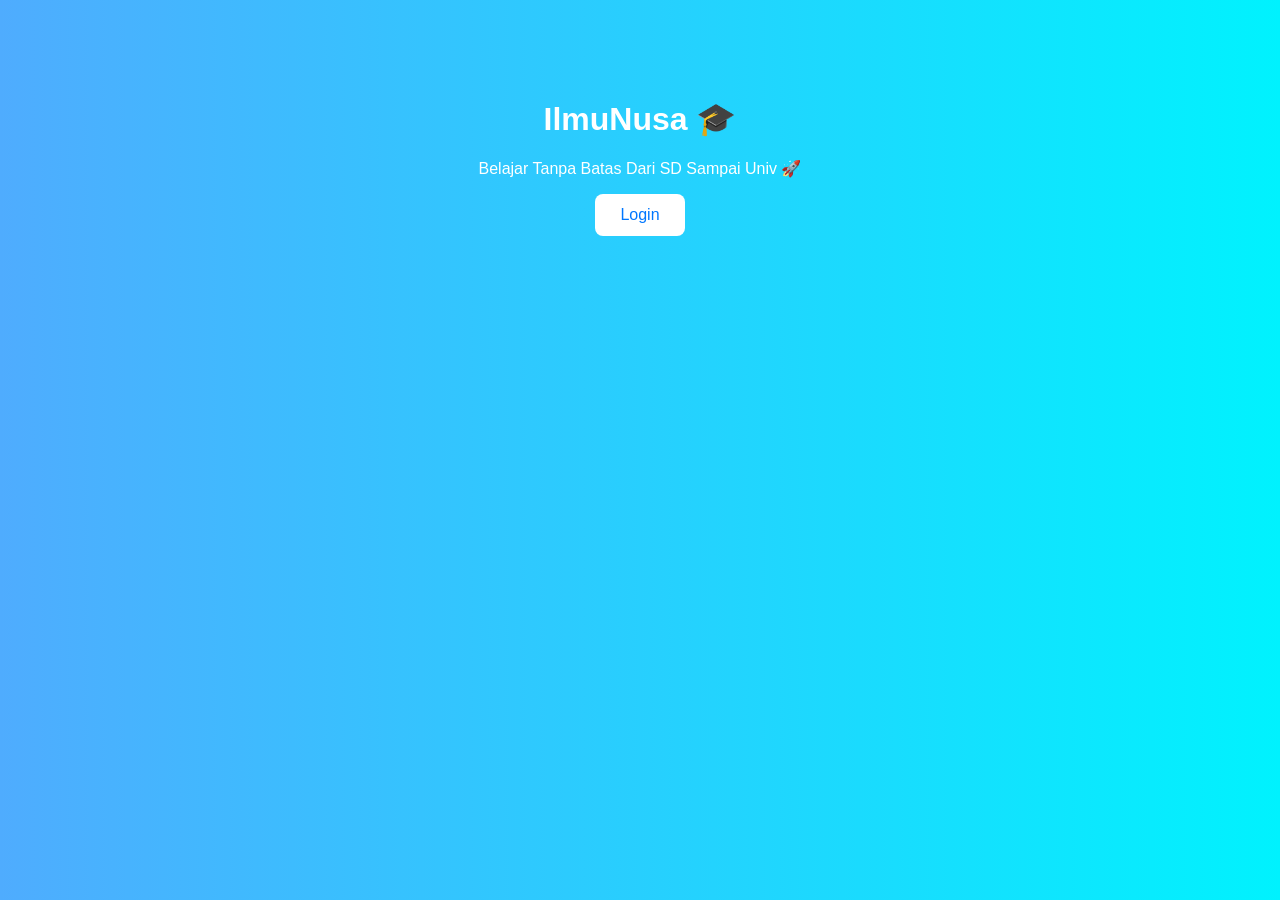
<file: index.html>
<!DOCTYPE html>
<html>
<head>
  <title>IlmuNusa</title>

  <style>
    body {
      font-family: Arial, sans-serif;
      text-align: center;
      background: linear-gradient(to right, #4facfe, #00f2fe);
      color: white;
      margin-top: 100px;
    }

    button {
      padding: 12px 25px;
      font-size: 16px;
      border: none;
      border-radius: 8px;
      background-color: white;
      color: #0077ff;
      cursor: pointer;
    }

    button:hover {
      background-color: #e0e0e0;
    }
  </style>

</head>
<body>

<h1>IlmuNusa 🎓</h1>
<p>Belajar Tanpa Batas Dari SD Sampai Univ 🚀</p>

<button onclick="keLogin()">Login</button>

<script>
  function keLogin() {
    window.location.href = "login.html";
  }
</script>

</body>
</html>
</file>
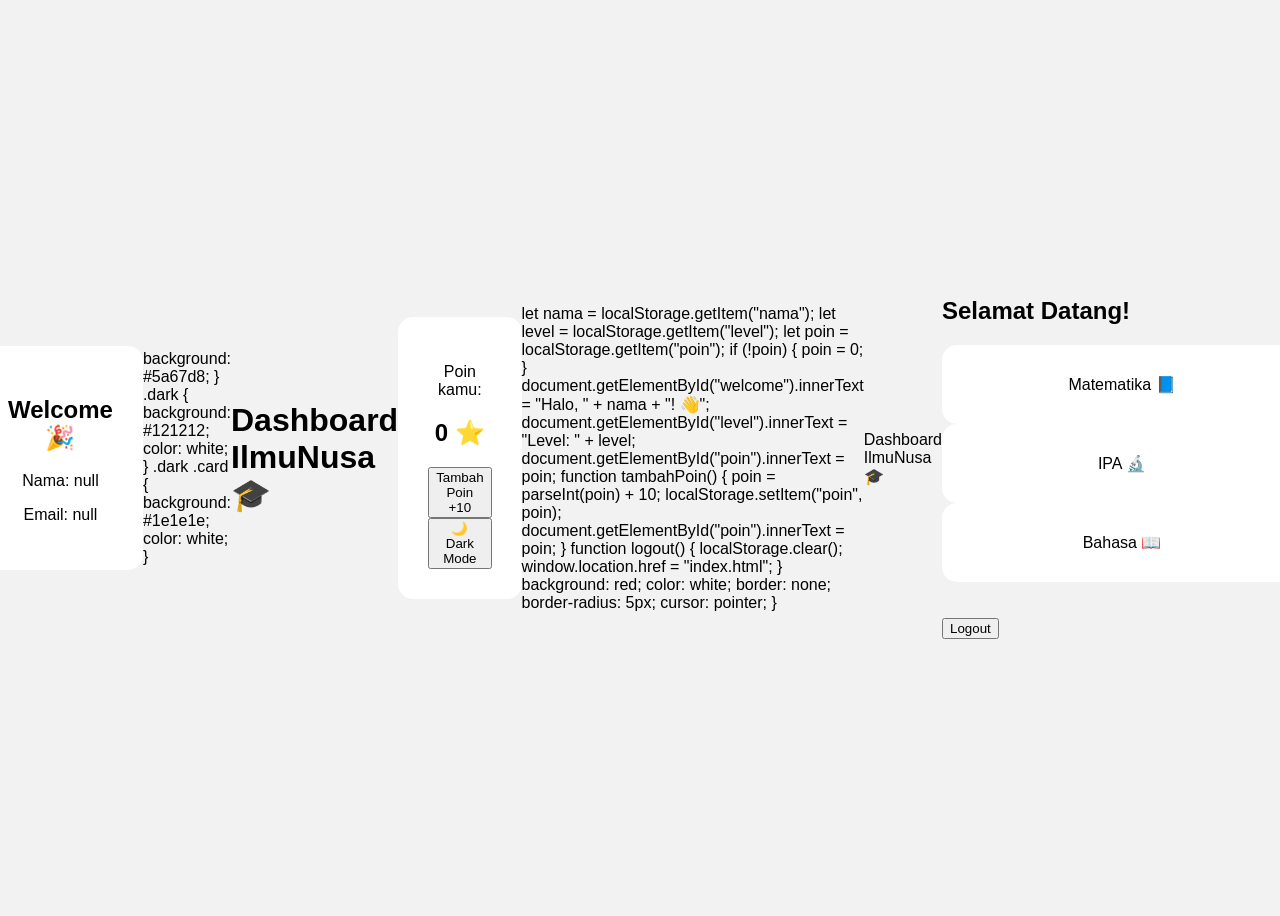
<file: dashboard.html>
<!DOCTYPE html>
<html>
<head>
  <title>Dashboard IlmuNusa</title>

  <style>
    body {
      font-family: Arial;
      background: #f2f2f2;
      display: flex;
      justify-content: center;
      align-items: center;
      height: 100vh;
    }

    .card {
      background: white;
      padding: 30px;
      border-radius: 15px;
      width: 300px;
      text-align: center;
    }
  </style>
</head>
<body>

<div class="card">
  <h2>Welcome 🎉</h2>
  
  <p id="namaText"></p>
  <p id="emailText"></p>

</div>

<script>
let nama = localStorage.getItem("nama");
let email = localStorage.getItem("email");

document.getElementById("namaText").innerText = "Nama: " + nama;
document.getElementById("emailText").innerText = "Email: " + email;
</script>

</body>
</html>      background: #5a67d8;
    }

    .dark {
      background: #121212;
      color: white;
    }

    .dark .card {
      background: #1e1e1e;
      color: white;
    }
  </style>

</head>
<body>

<h1>Dashboard IlmuNusa 🎓</h1>

<div class="card">
  <p>Poin kamu:</p>
  <h2 id="poin">0 ⭐</h2>

  <button onclick="tambah()">Tambah Poin +10</button>
  <button onclick="darkMode()">🌙 Dark Mode</button>
</div>

<script>
let poin = 0;

function tambah() {
  poin = poin + 10;
  document.getElementById("poin").innerText = poin + " ⭐";
}

function darkMode() {
  document.body.classList.toggle("dark");
}
</script>

</body>
</html>let nama = localStorage.getItem("nama");
let level = localStorage.getItem("level");
let poin = localStorage.getItem("poin");

if (!poin) {
  poin = 0;
}

document.getElementById("welcome").innerText =
  "Halo, " + nama + "! 👋";

document.getElementById("level").innerText =
  "Level: " + level;

document.getElementById("poin").innerText = poin;

function tambahPoin() {
  poin = parseInt(poin) + 10;
  localStorage.setItem("poin", poin);
  document.getElementById("poin").innerText = poin;
}

function logout() {
  localStorage.clear();
  window.location.href = "index.html";
}
</script>

</body>
</html>      background: red;
      color: white;
      border: none;
      border-radius: 5px;
      cursor: pointer;
    }
  </style>

</head>
<body>

<div class="navbar">
  Dashboard IlmuNusa 🎓
</div>

<div class="content">
  <h2>Selamat Datang!</h2>

  <div class="card">Matematika 📘</div>
  <div class="card">IPA 🔬</div>
  <div class="card">Bahasa 📖</div>

  <br><br>

  <button onclick="window.location.href='index.html'">
    Logout
  </button>
</div>

</body>
</html>
</file>
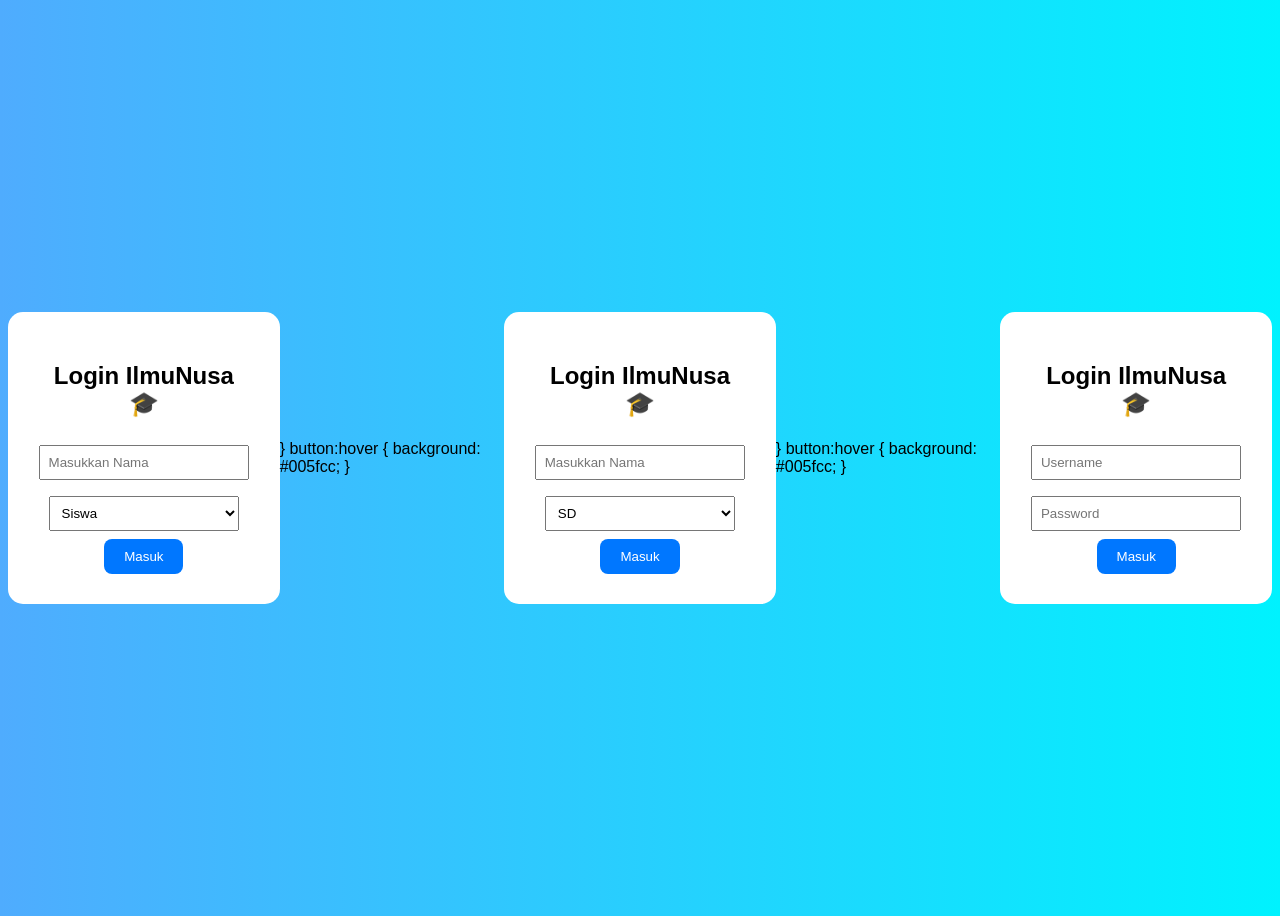
<file: login.html>
<!DOCTYPE html>
<html>
<head>
  <title>Login IlmuNusa</title>

  <style>
    body {
      font-family: Arial, sans-serif;
      background: linear-gradient(to right, #4facfe, #00f2fe);
      display: flex;
      justify-content: center;
      align-items: center;
      height: 100vh;
    }

    .box {
      background: white;
      padding: 30px;
      border-radius: 15px;
      text-align: center;
      width: 260px;
    }

    input, select {
      width: 90%;
      padding: 8px;
      margin: 8px 0;
    }

    button {
      padding: 10px 20px;
      background: #0077ff;
      color: white;
      border: none;
      border-radius: 8px;
      cursor: pointer;
    }

    button:hover {
      background: #005fcc;
    }
  </style>
</head>
<body>

<div class="box">
  <h2>Login IlmuNusa 🎓</h2>

  <input type="text" id="nama" placeholder="Masukkan Nama"><br>

  <select id="role">
    <option value="student">Siswa</option>
    <option value="teacher">Guru</option>
  </select><br>

  <button onclick="masuk()">Masuk</button>
</div>

<script>
function masuk() {
  let nama = document.getElementById("nama").value;
  let role = document.getElementById("role").value;

  if(nama === ""){
    alert("Isi nama dulu yaa 😆");
    return;
  }

  let email;

  if(role === "student"){
    email = nama.toLowerCase() + "@ilmunusa.student";
  } else {
    email = nama.toLowerCase() + "@ilmunusa.teacher";
  }

  localStorage.setItem("nama", nama);
  localStorage.setItem("email", email);
  localStorage.setItem("role", role);

  window.location.href = "dashboard.html";
}
</script>

</body>
</html>    }

    button:hover {
      background: #005fcc;
    }
  </style>

</head>
<body>

<div class="box">
  <h2>Login IlmuNusa 🎓</h2>

  <input type="text" id="nama" placeholder="Masukkan Nama"><br>

  <select id="level">
    <option value="SD">SD</option>
    <option value="SMP">SMP</option>
  </select><br>

  <button onclick="masuk()">Masuk</button>
</div>

<script>
function masuk() {
  let namaUser = document.getElementById("nama").value;
  let levelUser = document.getElementById("level").value;

  if(namaUser === "") {
    alert("Isi nama dulu yaa 😆");
    return;
  }

  localStorage.setItem("nama", namaUser);
  localStorage.setItem("level", levelUser);
  localStorage.setItem("poin", 0);

  window.location.href = "dashboard.html";
}
</script>

</body>
</html>    }

    button:hover {
      background: #005fcc;
    }
  </style>

</head>
<body>

<div class="box">
  <h2>Login IlmuNusa 🎓</h2>

  <input type="text" placeholder="Username"><br>
  <input type="password" placeholder="Password"><br>

  <button onclick="window.location.href='dashboard.html'">
    Masuk
  </button>
</div>

</body>
</html>
</file>
